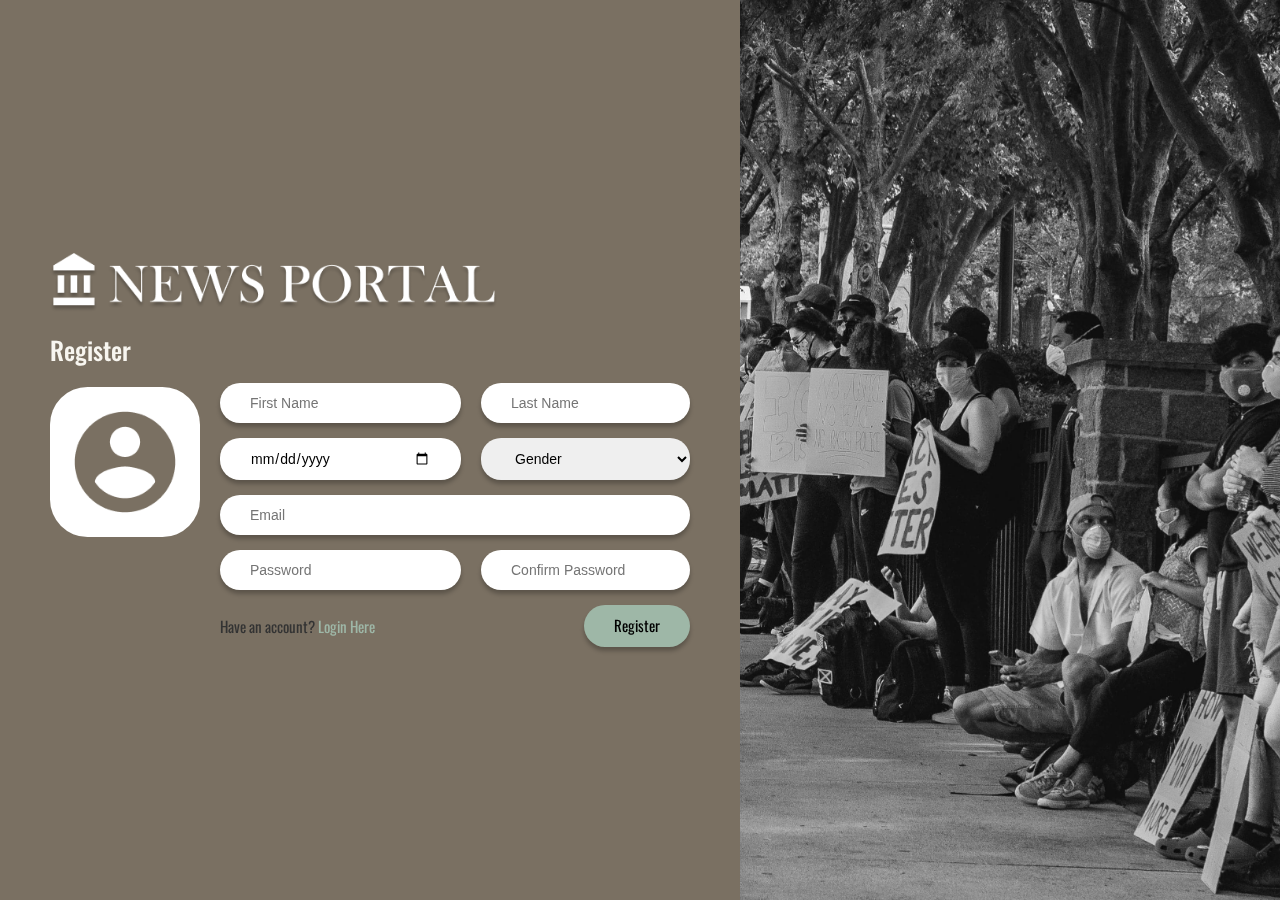
<file: views/register/gakepake.html>
<!DOCTYPE html>
<html lang="en">
  <head>
    <meta charset="UTF-8" />
    <meta http-equiv="X-UA-Compatible" content="IE=edge" />
    <meta name="viewport" content="width=device-width, initial-scale=1.0" />
    <title>News Portal - Register</title>
    <link
      rel="News Portal Icon"
      href="../../assets/logo.ico"
      type="image/x-icon"
    />
    <!-- font -->
    <link rel="preconnect" href="https://fonts.googleapis.com" />
    <link rel="preconnect" href="https://fonts.gstatic.com" crossorigin />
    <link
      href="https://fonts.googleapis.com/css2?family=Oswald:wght@200;300;400;500;600;700&display=swap"
      rel="stylesheet"
    />
    <!-- JQuery -->
    <script
      src="https://cdnjs.cloudflare.com/ajax/libs/jquery/3.6.0/jquery.js"
      integrity="sha512-n/4gHW3atM3QqRcbCn6ewmpxcLAHGaDjpEBu4xZd47N0W2oQ+6q7oc3PXstrJYXcbNU1OHdQ1T7pAP+gi5Yu8g=="
      crossorigin="anonymous"
      referrerpolicy="no-referrer"
    ></script>

    <!-- Bootstrap CSS -->
    <link
      rel="stylesheet"
      href="https://maxcdn.bootstrapcdn.com/bootstrap/3.3.7/css/bootstrap.min.css"
      integrity="sha384-BVYiiSIFeK1dGmJRAkycuHAHRg32OmUcww7on3RYdg4Va+PmSTsz/K68vbdEjh4u"
      crossorigin="anonymous"
    />
    <script
      src="https://maxcdn.bootstrapcdn.com/bootstrap/3.3.7/js/bootstrap.min.js"
      integrity="sha384-Tc5IQib027qvyjSMfHjOMaLkfuWVxZxUPnCJA7l2mCWNIpG9mGCD8wGNIcPD7Txa"
      crossorigin="anonymous"
    ></script>

    <!-- AOS  -->
    <script src="https://unpkg.com/aos@2.3.1/dist/aos.js"></script>
    <link href="https://unpkg.com/aos@2.3.1/dist/aos.css" rel="stylesheet" />

    <!-- External JS -->
    <script src="./assets/register.js" type="text/javascript"></script>

    <!-- External CSS -->
    <link href="./assets/register.css" rel="stylesheet" />
  </head>
  <body>
    <div
      class="main"
      data-aos="slide-right"
      data-aos-duration="1000"
      data-aos-delay="200"
    >
      <div class="inner-container">
        <a href="../home/">
          <img
            src="../../assets/logo-text.png"
            alt="News Portal Logo"
            data-aos="fade-down"
            data-aos-delay="1000"
            data-aos-duration="500"
            class="logo"
          />
        </a>
        <h1 data-aos="fade-up" data-aos-delay="1000" data-aos-duration="500">
          Register
        </h1>
        <form
          id="regForm"
          action=""
          data-aos="fade-up"
          data-aos-delay="1000"
          data-aos-duration="500"
        >
          <div id="pictHolder">
            <label for="photoPict">
              <img
                id="tempPict"
                src="../../assets/photo-placeholder.png"
                alt="LOGO"
              />
            </label>
            <input id="photoPict" type="file" accept="image/*" name="profile" />
          </div>
          <input type="text" placeholder="First Name" name="fName" />
          <input type="text" placeholder="Last Name" name="lName" />
          <input type="date" placeholder="Birth Date" name="birth" />
          <select name="gender">
            <option value="" hidden>Gender</option>
            <option value="F">Female</option>
            <option value="M">Male</option>
          </select>
          <input type="email" placeholder="Email" name="email" />
          <input type="password" placeholder="Password" name="password" />
          <input type="text" placeholder="Confirm Password" name="cPass" />
          <div class="link">
            <h5
              data-aos="zoom-out"
              data-aos-delay="1500"
              data-aos-duration="500"
            >
              Have an account?
              <a href="../login/">Login Here</a>
            </h5>
            <button
              type="button"
              data-aos="zoom-out"
              data-aos-delay="2000"
              data-aos-duration="500"
            >
              Register
            </button>
          </div>
        </form>
      </div>
    </div>

    <script>
      AOS.init();
    </script>
  </body>
</html>
</file>
<file: views/register/assets/register.css>
:root {
  --coklat-gelap: #46423d;
  --coklat-tua: #6a5b56;
  --coklat-muda: #7a7062;
  --hijau: #9eb7a7;
  --putih: #f8f6f0;
  --merah: #fb7979;
  --input-file: 150px;
}

* {
  font-family: "Oswald", sans-serif;
}

body {
  margin: 0;
  display: flex;
  margin: 0;
  background-image: url("../../../assets/register-page-bg2.jpg");
  background-repeat: no-repeat;
  background-position: top;
  background-size: cover;
  height: 100vh;
  width: 100vw;
  overflow: hidden !important;
}

.main {
  display: flex;
  align-items: center;
  background-color: var(--coklat-muda);
  height: 100vh;
  padding: 0 15rem;
}

.inner-container {
  width: 35vw;
}

.inner-container h1 {
  margin: 3rem 0;
  color: var(--putih);
}

.inner-container .logo {
  width: 70%;
  height: auto;
}

#pictHolder {
  display: flex;
  justify-content: center;
  align-items: center;
  grid-area: profile;
  grid-column: 1;
  grid-row: 1 / span 3;
}

input[name="fName"] {
  grid-area: fName;
  grid-column: 2;
  grid-row: 1;
}

input[name="lName"] {
  grid-area: lName;
  grid-column: 3;
  grid-row: 1;
}

input[name="birth"] {
  grid-area: birth;
  grid-column: 2;
  grid-row: 2;
}

select[name="gender"] {
  grid-area: gender;
  grid-column: 3;
  grid-row: 2;
}

input[name="email"] {
  grid-area: eName;
  grid-column: 2 / 4;
  grid-row: 3;
}

input[name="password"] {
  grid-area: password;
  grid-column: 2;
  grid-row: 4;
}

input[name="cPass"] {
  grid-area: cPass;
  grid-column: 3;
  grid-row: 4;
}

form div {
  grid-area: link;
  grid-column: 2 / 4;
  grid-row: 5;
  display: flex;
  justify-content: space-between;
  align-items: center;
}

form {
  display: grid;
  row-gap: 0.5rem;
  column-gap: 2rem;
}

label[for="photoPict"] {
  width: var(--input-file);
  height: var(--input-file);
  border-radius: 25%;
  overflow: hidden;
  cursor: pointer;
}

label img {
  width: 100%;
  height: 100%;
}

#photoPict {
  display: none;
}

#photoPict:hover {
  cursor: pointer;
}

input,
select {
  border: none;
}

input:not(#photoPict),
select {
  padding: 1rem 3rem;
  border-radius: 20px;
  width: 100%;
  margin-bottom: 1rem;
  box-shadow: 0 4px 4px 0 rgba(0, 0, 0, 0.25);
  transition: outline 0.1s ease;
  color: black;
  font-family: Arial, Helvetica, sans-serif;
}

option {
  font-family: Arial, Helvetica, sans-serif;
}

input:focus,
input:active,
select:focus {
  outline: none;
}

input[type="date"]:hover {
  cursor: text;
}

form button {
  width: max-content;
  border-radius: 30px;
  padding: 1rem 3rem;
  border: none;
  background-color: var(--hijau);
  font-size: 1.8rem;
  color: black;
  box-shadow: 0 4px 4px 0 rgba(0, 0, 0, 0.25);
  transition: 0.4s;
}

form button:hover {
  background-color: #3f7a55; /* Green */
  color: white;
}

.inner-container h5 {
  text-align: center;
  font-size: 1.8rem;
  font-weight: 400;
}

a {
  color: var(--hijau);
}

.logo:hover,
select {
  cursor: pointer;
}

/* breakpoints 2xl */
@media screen and (max-width: 96em) {
  .main {
    padding: 0 10rem;
  }
}

/* breakpoints xl */
@media screen and (max-width: 80em) {
  .main {
    padding: 0 5rem;
  }

  .inner-container {
    width: 50vw;
  }

  .inner-container h1 {
    font-size: 2.5rem;
    margin: 2rem 0;
  }

  .link h5,
  .link button {
    font-size: 1.5rem;
  }
}

/* breakpoints lg */
@media screen and (max-width: 62em) {
  body {
    align-items: center;
    justify-content: center;
  }

  #pictHolder {
    grid-area: profile;
    grid-column: 1;
    grid-row: 1 / span 3;
  }

  .main {
    height: max-content;
    width: max-content;
    border-radius: 30px;
    padding: 3rem;
  }

  .inner-container {
    width: 70vw;
  }
}

/* breakpoints md */
@media screen and (max-width: 48em) {
}

/* breakpoints sm */
@media screen and (max-width: 30em) {
  * {
    --input-file: 80px;
  }

  .main {
    padding: 2rem;
  }

  .inner-container .logo {
    display: none;
  }

  .inner-container h1 {
    margin: 0 0 2rem 0;
  }

  #pictHolder {
    grid-area: profile;
    grid-column: 4;
    grid-row: 1 / 3;
  }

  input[name="fName"] {
    grid-area: fName;
    grid-column: 1 / 4;
    grid-row: 1;
  }

  input[name="lName"] {
    grid-area: lName;
    grid-column: 1 / 4;
    grid-row: 2;
  }

  input[name="birth"] {
    grid-area: birth;
    grid-column: 1 / 5;
    grid-row: 3;
  }

  select[name="gender"] {
    grid-area: gender;
    grid-column: 1 / 5;
    grid-row: 4;
  }

  input[name="email"] {
    grid-area: eName;
    grid-column: 1 / 5;
    grid-row: 5;
  }

  input[name="password"] {
    grid-area: password;
    grid-column: 1 / 5;
    grid-row: 6;
  }

  input[name="cPass"] {
    grid-area: cPass;
    grid-column: 1 / 5;
    grid-row: 7;
  }

  form div {
    grid-area: link;
    grid-column: 1 / 5;
    grid-row: 8;
    display: flex;
    flex-direction: column;
    justify-content: space-between;
    align-items: center;
  }

  form {
    display: grid;
    row-gap: 1rem;
    column-gap: 1rem;
  }
}
</file>
